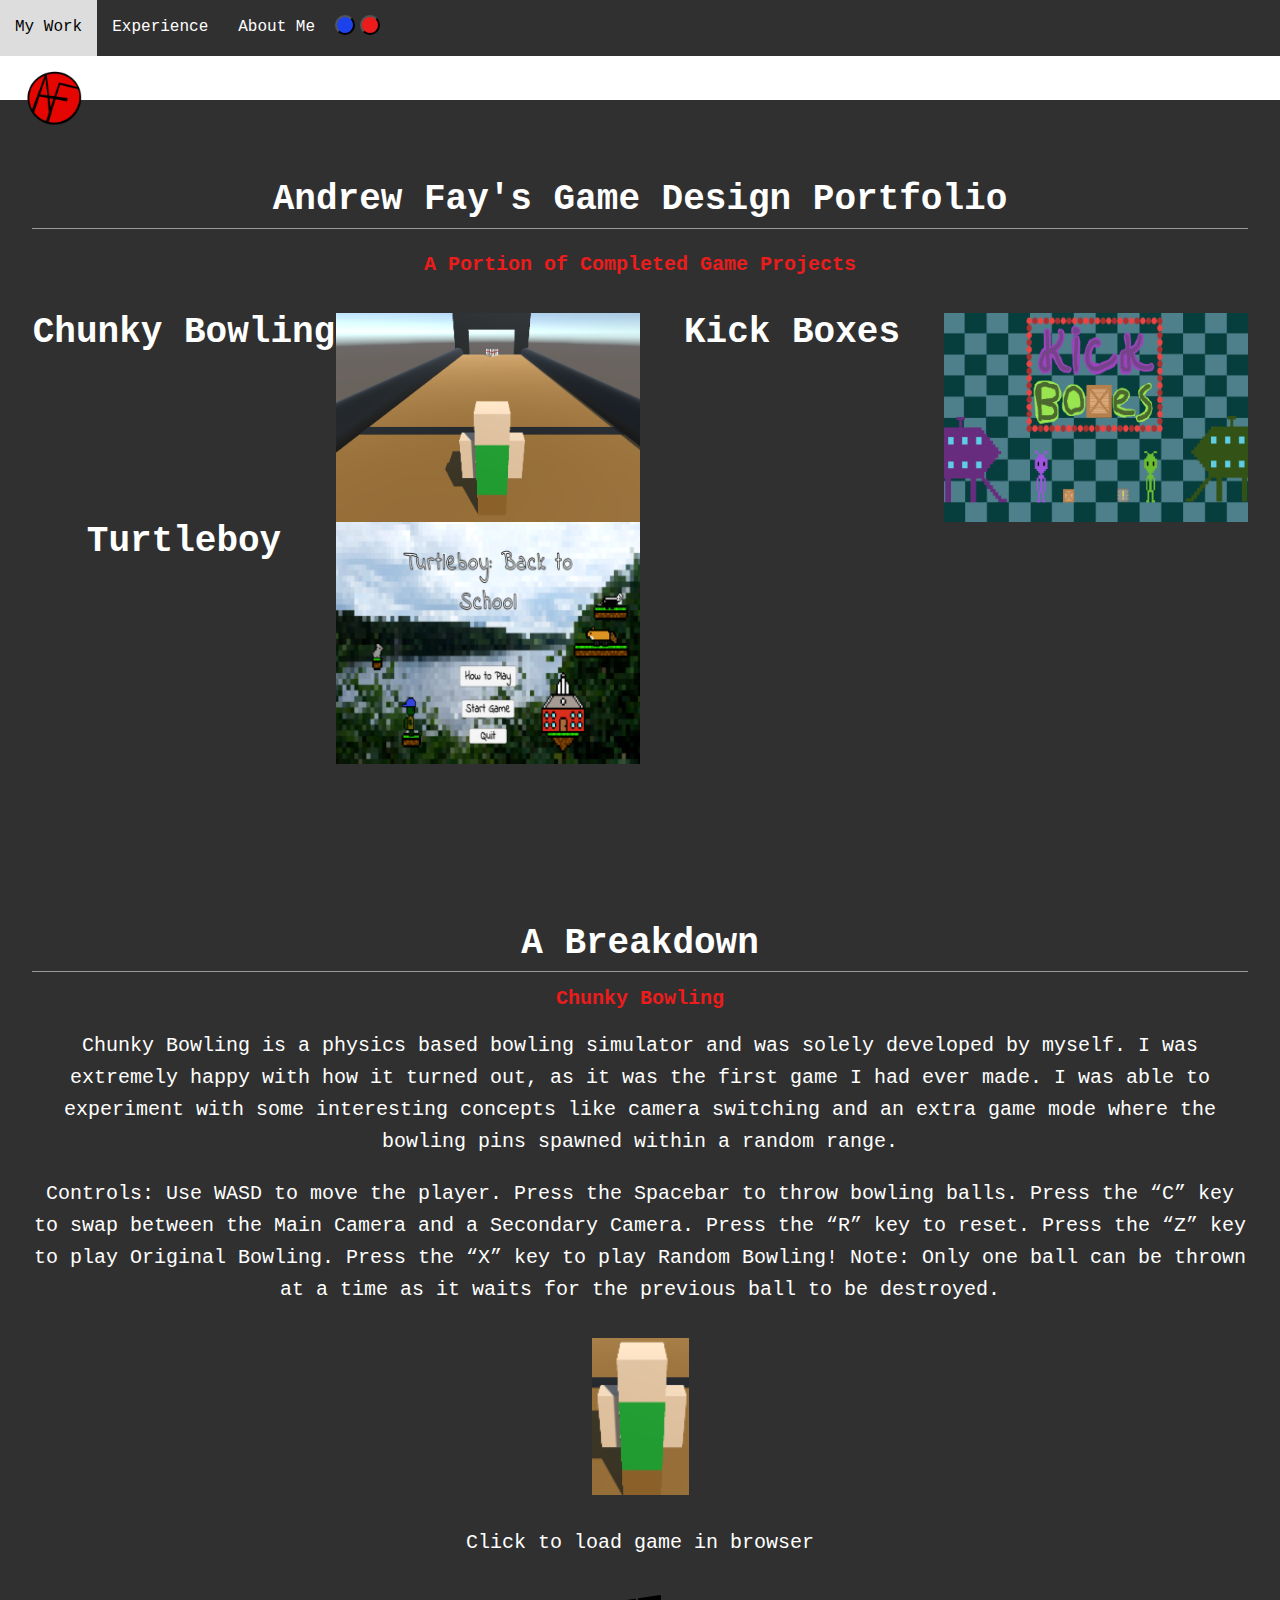
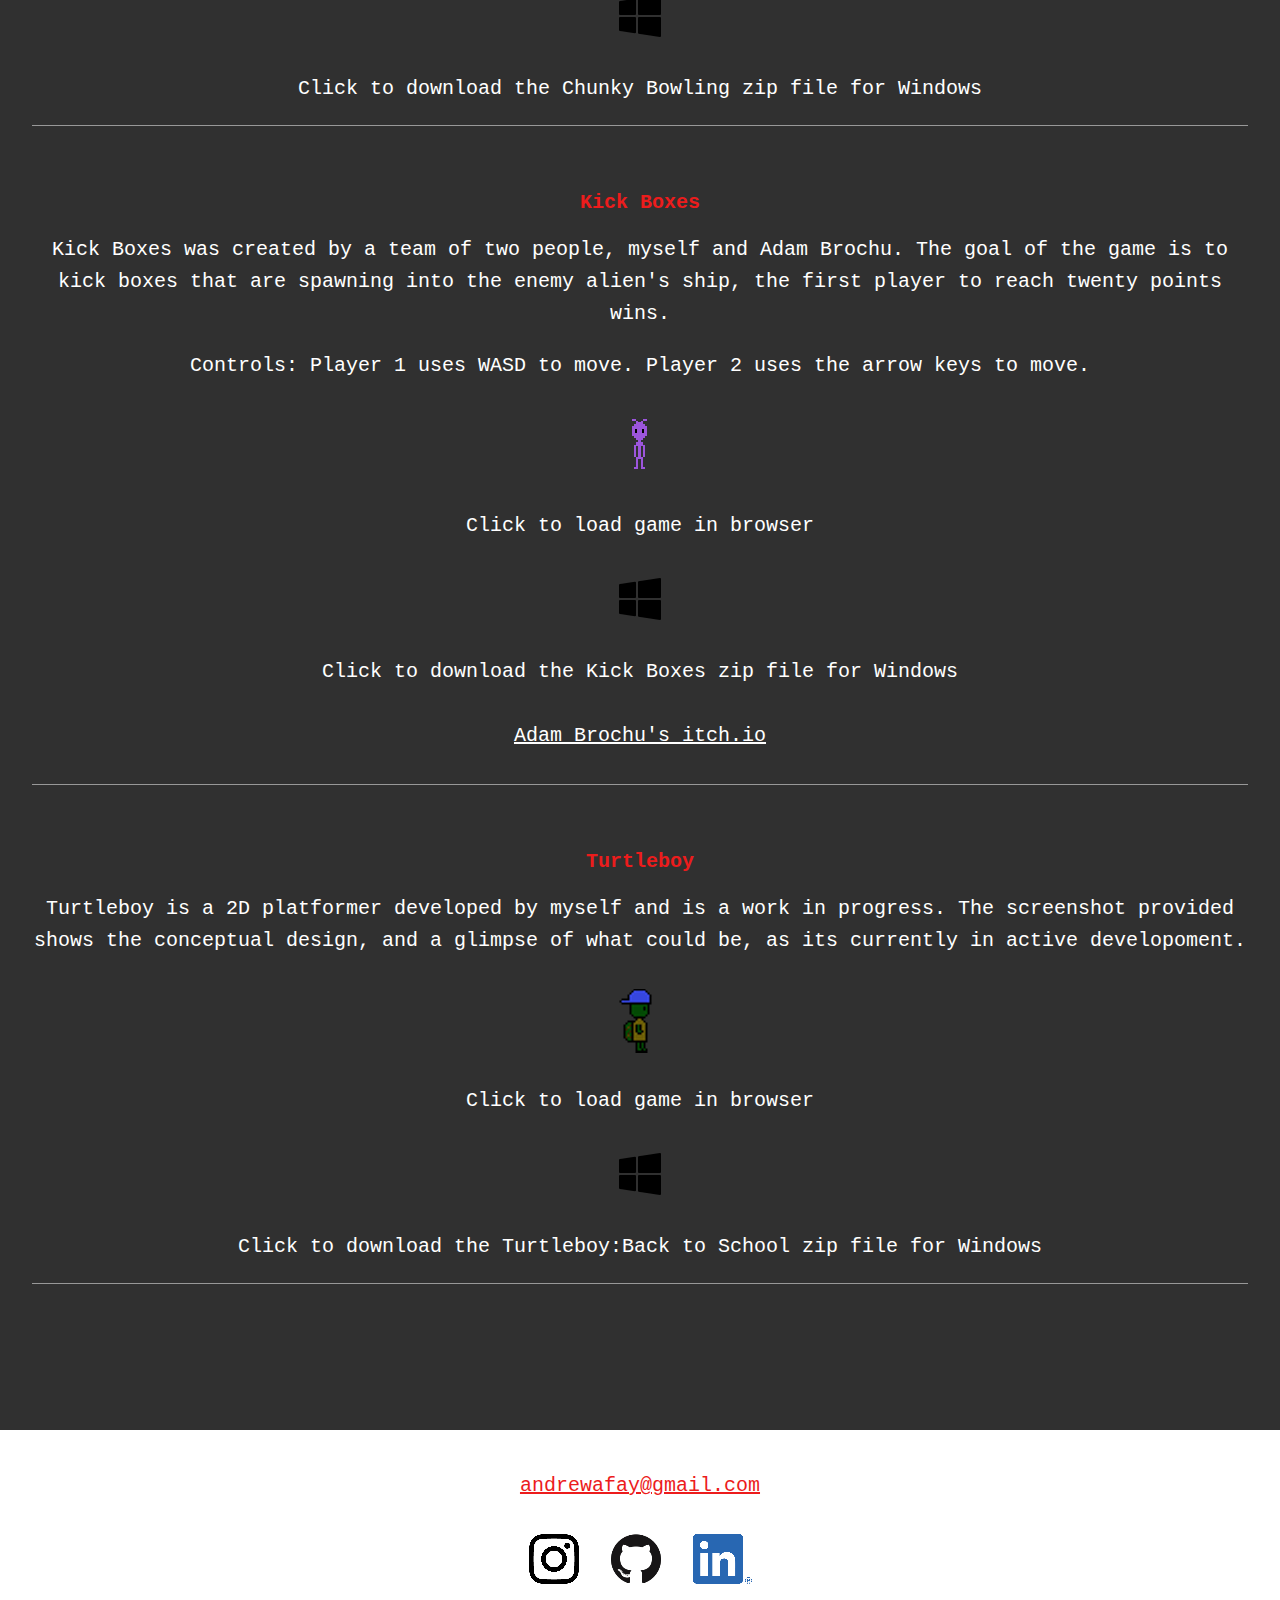
<file: index.html>
<!DOCTYPE html>
<html lang="en">
<head>
    <meta charset="UTF-8">
    <meta http-equiv="X-UA-Compatible" content="IE=edge">
    <meta name="viewport" content="width=device-width, initial-scale=1.0">
    <title>Andrew Fay's Game Design Portfolio</title>

    <link id= "icon" rel = "icon" href = "img/redAF.png">
    <link id= "style" rel="stylesheet" href="style.css">

</head>
<body>
    <header>
        <div id = "nav">
                <a href = "index.html" class = "navLink">My Work</a></li>
                <a href = "experiences.html" class = "navLink">Experience</a></li>
                <a href = "about.html" class = "navLink">About Me</a></li>
                
                
                <button id="blueButton" onClick = "swapStyleSheetBlue('blue.css')"></button>
                <button id="redButton" onClick = "swapStyleSheetRed('style.css')"></button>
        </div>
        <div class= "logo">
            <img id="red" src="img/redAF.png" alt ="logo">
            <img id="blue" src="img/blueAF.png" alt ="logo">
        </div>
    </header>

     <!--My Work-->
     <section class= "myWork" id = "work">
        <h2 class = "sectionTitle sectionTitleWork">Andrew Fay's Game Design Portfolio</h2>
        <p class = "sectionSubtitleWork">A Portion of Completed Game Projects</p>

        <div class="portfoliopics">
             <!--Portfolio picture 01-->
             <h2 class = "sectionTitle sectionTitleGame">Chunky Bowling</h2>
             <a href="#" class="portitem">
                <img src="img/Chunky.png" alt="ChunkyBowling" class="portimagechunk">
            </a>
            
            <!--Portfolio picture 02-->
            <h2 class = "sectionTitle sectionTitleGame">Kick Boxes</h2>
            <a href="#" class="portitem">
                <img src="img/Kick.png" alt="KickBoxes" class="portimage">
            </a>

            <!--Portfolio picture 03-->
            <h2 class = "sectionTitle sectionTitleGame">Turtleboy</h2>
            <a href="#" class="portitem">
                <img src="img/Turtleboy_Main_630x500.png" alt="Turtleboy" class="portimage">
            </a>

        </div>

    </section>

    <section class = "experiences" id= "experiences">
        <h2 class = "sectionTitle sectionTitleDescription">A Breakdown</h2>
        <div class ="experiences">
            
            <div class = "experience">
                <div class = "colorTitle">
                    <h3>Chunky Bowling</h3>
                </div>
                <p>Chunky Bowling is a physics based bowling simulator and was solely developed by myself. I was extremely happy with how it turned out, as it was the first game I had ever made. I was able to experiment with some interesting concepts like camera switching and an extra game mode where the bowling pins spawned within a random range.</p>
                <p></p>
                <p>Controls: Use WASD to move the player. Press the Spacebar to throw bowling balls. Press the “C” key to swap between the Main Camera and a Secondary Camera. Press the “R” key to reset. Press the “Z” key to play Original Bowling. Press the “X” key to play Random Bowling! Note: Only one ball can be thrown at a time as it waits for the previous ball to be destroyed.</p>
                <a href="https://afaymats.itch.io/chunky-bowling" class = "socialList"><img src="img/Bowl.png" alt="Chunky Bowling"></a>
                <p>Click to load game in browser</p>
                <a href="Chunky_Bowling_WIN.zip"class = "socialList"><img src="img/windows.png" alt="Chunky Bowling Download"></a>
                <p>Click to download the Chunky Bowling zip file for Windows</p>
                <p></p>
                <h2 class = "sectionTitle sectionTitleDescription"></h2>
            </div>

            <div class = "experience">
                <div class = "colorTitle">
                    <h3>Kick Boxes</h3>
                </div>
                <p>Kick Boxes was created by a team of two people, myself and Adam Brochu. The goal of the game is to kick boxes that are spawning into the enemy alien's ship, the first player to reach twenty points wins.</p>
                <p></p>
                <p>Controls: Player 1 uses WASD to move. Player 2 uses the arrow keys to move.</p>
                <a href="https://afaymats.itch.io/kick-boxes" class = "socialList"><img src="img/purple_player_down.png" alt="Kick Boxes"></a>
                <p>Click to load game in browser</p>
                <a href="Kick_Boxes_WIN.zip"class = "socialList"><img src="img/windows.png" alt="Kick Boxes"></a>
                <p>Click to download the Kick Boxes zip file for Windows</p>
                <a href="https://wildodyssey.itch.io/" class = "socialList">Adam Brochu's itch.io</a>
                <p></p>
                <h2 class = "sectionTitle sectionTitleDescription"></h2>
            </div>

            <div class = "experience">
                <div class = "colorTitle">
                    <h3>Turtleboy</h3>
                </div>
                <p>Turtleboy is a 2D platformer developed by myself and is a work in progress. The screenshot provided shows the conceptual design, and a glimpse of what could be, as its currently in active developoment.</p>
                <a href="https://afaymats.itch.io/turtleboy-back-to-school" class = "socialList"><img src="img/Turtleboy_sprite-bicubic.png" alt="Turtleboy"></a>
                <p>Click to load game in browser</p>
                <a href="Turtleboy_WIN.zip"class = "socialList"><img src="img/windows.png" alt="Turtleboy"></a>
                <p>Click to download the Turtleboy:Back to School zip file for Windows</p>
                <p></p>
                <h2 class = "sectionTitle sectionTitleDescription"></h2>
            </div>

        </div>
    </section>
    <!--Footer-->
    <footer>
        <a href = "mailto:andrewafay@gmail.com" class="footerLink">andrewafay@gmail.com</a>
        <ul class = "socialList">
            <li class = "socialListItem"><a class="socialListLink" href = "https://www.instagram.com/19fay99/" target="_blank"><img src="img/Insta.png" alt="instagram"></a></li>
            <li class = "socialListItem"><a class="socialListLink" href = "https://github.com/19fay99" target="_blank"><img src="img/git.png" alt= "github"></a></li>
            <li class = "socialListItem"><a class="socialListLink" href = "https://www.linkedin.com/in/andrew-fay-matseas-69339a234/" target="_blank"><img src="img/Linkedin.png" alt= "linkedin"></a></li>

        </ul>
    </footer>
    <script src = "script.js"></script>
</body>
</html>
</file>
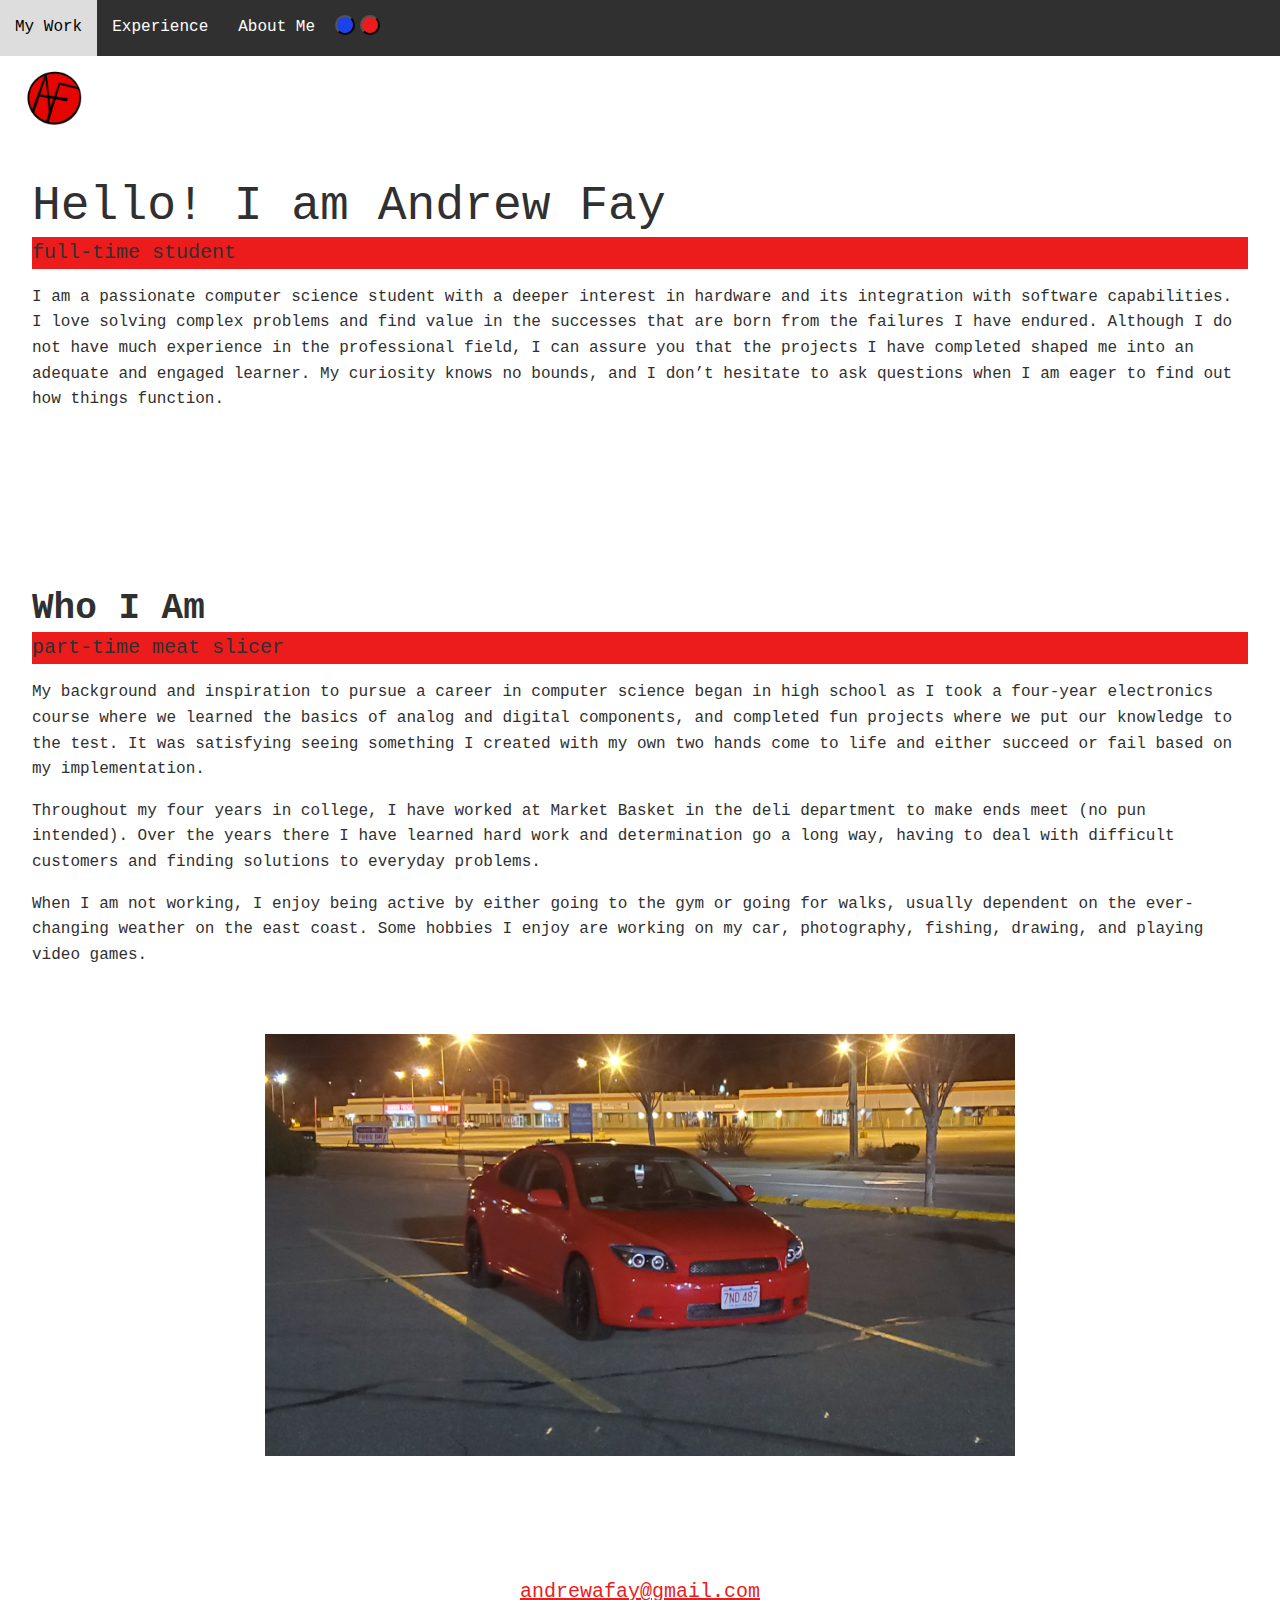
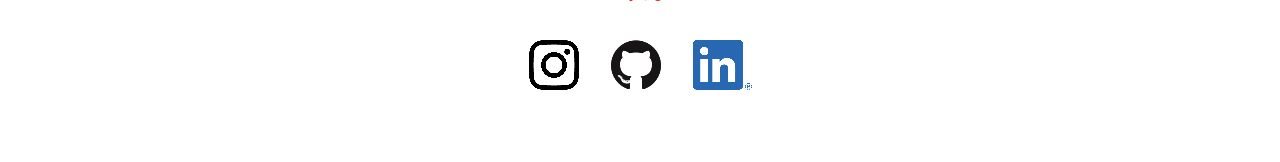
<file: about.html>
<!DOCTYPE html>
<html lang="en">
<head>
    <meta charset="UTF-8">
    <meta http-equiv="X-UA-Compatible" content="IE=edge">
    <meta name="viewport" content="width=device-width, initial-scale=1.0">
    <title>Andrew Fay Home Page</title>

    <link id= "icon" rel = "icon" href = "img/redAF.png">
    <link id= "style" rel="stylesheet" href="style.css">
    
</head>
<body>
    <header>
        <div id = "nav">
                <a href = "index.html" class = "navLink">My Work</a></li>
                <a href = "experiences.html" class = "navLink">Experience</a></li>
                <a href = "about.html" class = "navLink">About Me</a></li>
                
                
                <button id="blueButton" onClick = "swapStyleSheetBlue('blue.css')"></button>
                <button id="redButton" onClick = "swapStyleSheetRed('style.css')"></button>
        </div>
        <div class= "logo">
            <img id="red" src="img/redAF.png" alt ="logo">
            <img id="blue" src="img/blueAF.png" alt ="logo">
        </div>
    </header>

    <!--Introduction-->
    <section class="Intro" id = "home">
        <!--Applying two class names for easier altering when using the same class name for different html pages-->
        <h1 class = "sectionTitle sectionTitleIntro">
            Hello! I am <strong>Andrew Fay</strong>
        </h1>
        <p class="sectionSubtitle sectionSubtitleIntro">full-time student</p>
        <p class = "para1">I am a passionate computer science student with a deeper interest in hardware and its integration with software capabilities. 
            I love solving complex problems and find value in the successes that are born from the failures I have endured. 
            Although I do not have much experience in the professional field, I can assure you that the projects I have completed shaped me into an adequate and engaged learner. 
            My curiosity knows no bounds, and I don’t hesitate to ask questions when I am eager to find out how things function.</p>
    </section>
    <!--About Me-->
    <section class = "aboutMe" id="about">
        <h2 class = "sectionTitle sectionTitleAbout"> Who I Am</h2>
        <p class = "sectionSubtitle sectionSubtitleAbout">part-time meat slicer</p>

        <div class="aboutMeBody">
            <p class = "para2"> My background and inspiration to pursue a career in computer science began in high school as I took a four-year electronics course where we learned the basics of analog and digital components, 
                and completed fun projects where we put our knowledge to the test. 
                It was satisfying seeing something I created with my own two hands come to life and either succeed or fail based on my implementation.
            </p>
            <p class = "para3"> Throughout my four years in college, I have worked at Market Basket in the deli department to make ends meet (no pun intended). 
                Over the years there I have learned hard work and determination go a long way, having to deal with difficult customers and finding solutions to everyday problems. 
            </p>
            <p class = "para4"> When I am not working, I enjoy being active by either going to the gym or going for walks, usually dependent on the ever-changing weather on the east coast. 
                Some hobbies I enjoy are working on my car, photography, fishing, drawing, and playing video games.
            </p>
        </div>
     <img src="img/Scion.jpg" alt="Andrew's car" id="car">
</section>

    <!--Footer-->
    <footer>
        <a href = "mailto:andrewafay@gmail.com" class="footerLink">andrewafay@gmail.com</a>
        <ul class = "socialList">
            <li class = "socialListItem"><a class="socialListLink" href = "https://www.instagram.com/19fay99/" target="_blank"><img src="img/Insta.png" alt="instagram"></a></li>
            <li class = "socialListItem"><a class="socialListLink" href = "https://github.com/19fay99" target="_blank"><img src="img/git.png" alt= "github"></a></li>
            <li class = "socialListItem"><a class="socialListLink" href = "https://www.linkedin.com/in/andrew-fay-matseas-69339a234/" target="_blank"><img src="img/Linkedin.png" alt= "linkedin"></a></li>
        </ul>
    </footer>
    <script src = "script.js"></script>
</body>
</html>
</file>
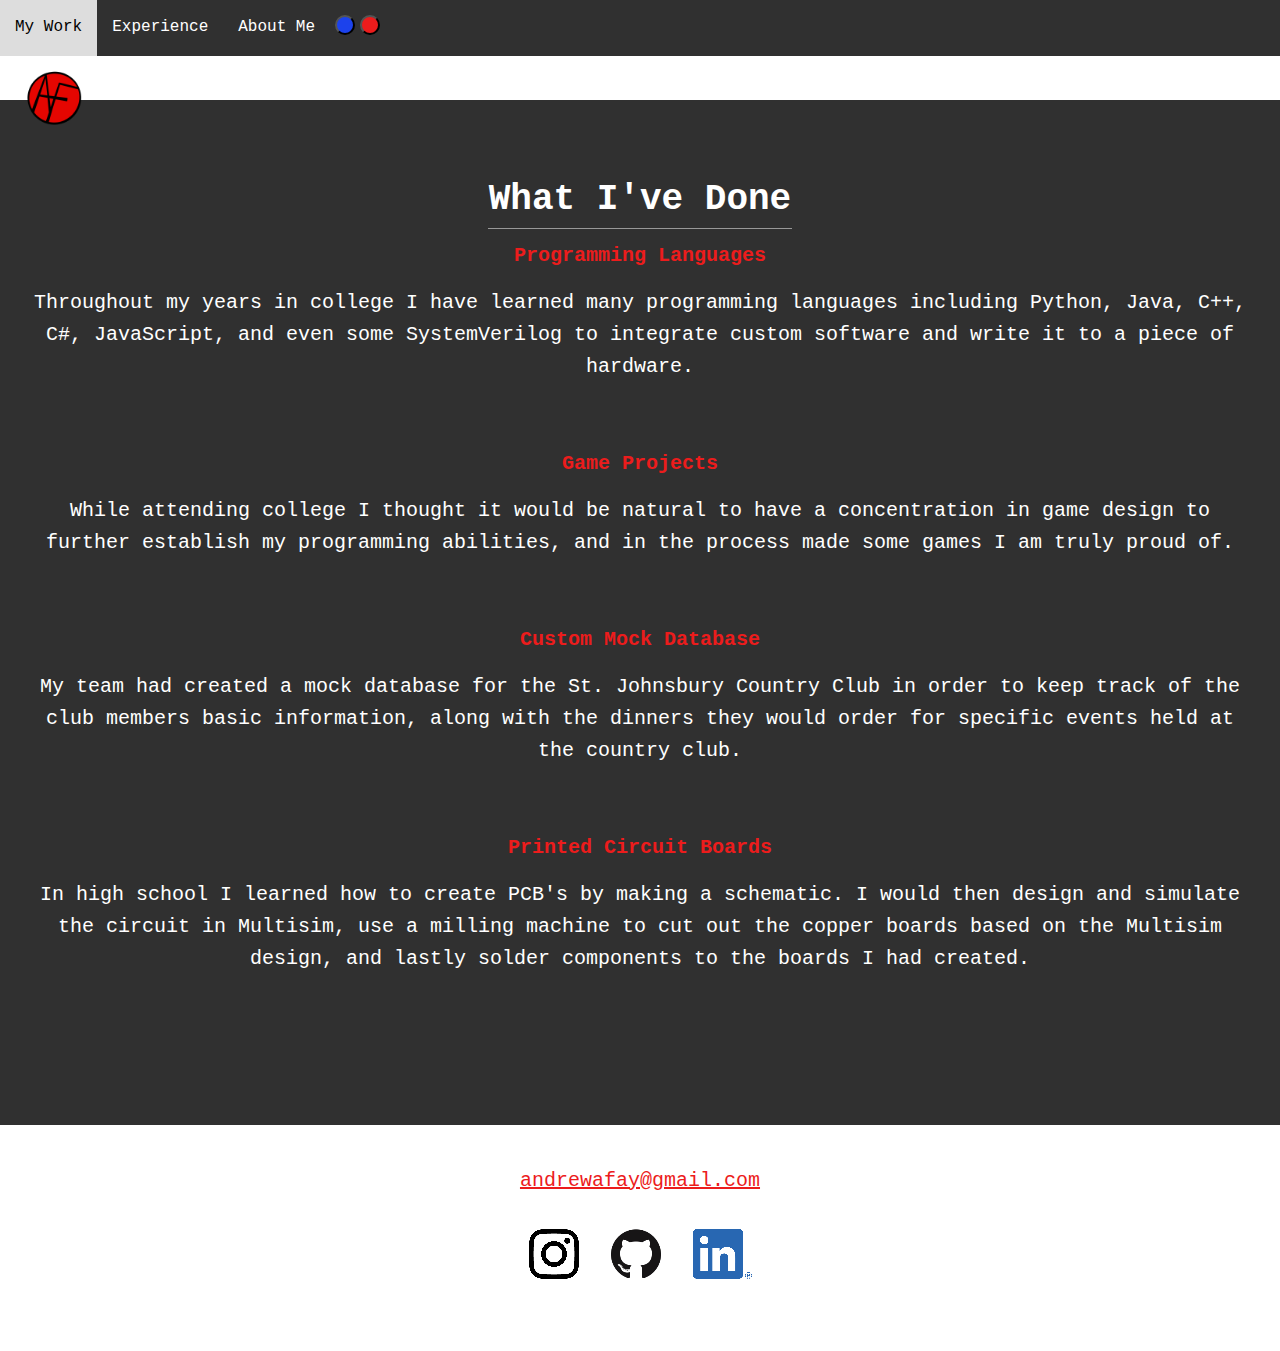
<file: experiences.html>
<!DOCTYPE html>
<html lang="en">
<head>
    <meta charset="UTF-8">
    <meta http-equiv="X-UA-Compatible" content="IE=edge">
    <meta name="viewport" content="width=device-width, initial-scale=1.0">
    <title>Andrew Fay's Experience</title>

    <link id= "icon" rel = "icon" href = "img/redAF.png">
    <link id= "style" rel="stylesheet" href="style.css">

</head>
<body>
    <header>
        <div id = "nav">
                <a href = "index.html" class = "navLink">My Work</a></li>
                <a href = "experiences.html" class = "navLink">Experience</a></li>
                <a href = "about.html" class = "navLink">About Me</a></li>
                
                
                <button id="blueButton" onClick = "swapStyleSheetBlue('blue.css')"></button>
                <button id="redButton" onClick = "swapStyleSheetRed('style.css')"></button>
        </div>
        <div class= "logo">
            <img id="red" src="img/redAF.png" alt ="logo">
            <img id="blue" src="img/blueAF.png" alt ="logo">
        </div>
    </header>
    
    <!--What I've Done-->
    <section class = "experiences" id= "experiences">
        <h2 class = "sectionTitle sectionTitleExperience">What I've Done</h2>
        <div class ="experiences">
            
            <div class = "experience">
                <div class = "colorTitle">
                    <h3>Programming Languages</h3>
                </div>
                <p>Throughout my years in college I have learned many programming languages including Python, Java, C++, C#, JavaScript, and even some SystemVerilog to integrate custom software and write it to a piece of hardware.</p>
            </div>

            <div class = "experience">
                <div class = "colorTitle">
                    <h3>Game Projects</h3>
                </div>
                <p>While attending college I thought it would be natural to have a concentration in game design to further establish my programming abilities, and in the process made some games I am truly proud of.</p>
            </div>

            <div class = "experience">
                <div class = "colorTitle">
                    <h3>Custom Mock Database</h3>
                </div>
                <p>My team had created a mock database for the St. Johnsbury Country Club in order to keep track of the club members basic information, along with the dinners they would order for specific events held at the country club.</p>
            </div>

            <div class = "experience">
                <div class = "colorTitle">
                    <h3>Printed Circuit Boards</h3>
                </div>
                <p>In high school I learned how to create PCB's by making a schematic. I would then design and simulate the circuit in Multisim, use a milling machine to cut out the copper boards based on the Multisim design, 
                    and lastly solder components to the boards I had created.</p>
            </div>

        </div>
    </section>

    <!--Footer-->
    <footer>
        <a href = "mailto:andrewafay@gmail.com" class="footerLink">andrewafay@gmail.com</a>
        <ul class = "socialList">
            <li class = "socialListItem"><a class="socialListLink" href = "https://www.instagram.com/19fay99/" target="_blank"><img src="img/Insta.png" alt="instagram"></a></li>
            <li class = "socialListItem"><a class="socialListLink" href = "https://github.com/19fay99" target="_blank"><img src="img/git.png" alt= "github"></a></li>
            <li class = "socialListItem"><a class="socialListLink" href = "https://www.linkedin.com/in/andrew-fay-matseas-69339a234/" target="_blank"><img src="img/Linkedin.png" alt= "linkedin"></a></li>
        </ul>
    </footer>
    <script src = "script.js"></script>
</body>
</html>
</file>
<file: style.css>
/*Universal box sizing*/
*,
*::before,
*::after{
    box-sizing: border-box;
}
/*I had to look up how to do this in an attempt to not have to keep re-defining the same color, font size, and font type repeatedly*/
/*Pre-defining variables for easy swap in and out of colors along with font sizes*/
/*Allows easy application of css style to each webpage with a consistent color scheme in my opinion*/
/*By doinng this I also believe it to have made my life much easier when swapping style sheets on the fly with my JavaScript code*/
:root{
    --ff-primary: Courier;
    --ff-secondary:monospace;

    --fw-reg: 300;
    --fw-bold:900;

    --clr-light: #fff;
    --clr-dark: #303030;
    --clr-accent: #ec1c1c;

    --fs-h1:48px;
    --fs-h2:36px;
    --fs-h3:20px;
    --fs-body:16px;
}

#nav{
    background-color: var(--clr-dark);
    position: fixed; 
    width: 100%;
    transition: top 0.3s;
    top:-10x;
    z-index: 1;
}

#nav a {
    float: left;
    display: block;
    color: white;
    text-align: center;
    padding: 15px;
    text-decoration: none;
  }
  
  #nav a:hover {
    background-color: #ddd;
    color: black;
  }

a, a:link, a:visited {
    color:var(--clr-light);
  }

body{
    background:var(--clr-light);
    color:var(--clr-dark);
    margin:0;
    font-family:var(--ff-primary);
    font-size:var(--fs-body);
    line-height:1.6;

}

section{
    padding:80px 32px;
}

img{
    display:block;
    max-width:100%;
}

h1, h2, h3{
    line-height: 1.1;
    margin:0;
}

h1{font-size:var(--fs-h1)}
h2{font-size:var(--fs-h2)}
h3{font-size:var(--fs-h3)}

.sectionTitle{
    margin-bottom: 4px;
}

.sectionTitleIntro{
    font-weight: var(--fw-reg);
}

.sectionSubtitle{
    margin:0;
    font-size:var(--fs-h3);
}

.sectionSubtitleIntro, .sectionSubtitleAbout{
    background:var(--clr-accent);
    font-family:var(--ff-secondary);
}

.experiences{
    background-color:var(--clr-dark);
    background-image:url();
    background-size:cover;
    color:var(--clr-light);
    text-align:center;
}

.sectionTitleExperience::after{
    content: " ";
    display:block;
    width:25%;
    height: 1px;
    margin: 8px auto 16px;
    background:var(--clr-light);
    opacity:0.5;
}

.sectionTitleGame::after{
    content: " ";
}

.sectionTitleDescription::after{
    content: " ";
    display:block;
    height: 1px;
    margin: 8px auto 16px;
    background:var(--clr-light);
    opacity:0.5;
}

.sectionTitleWork::after{
    content: " ";
    display:block;
    height: 1px;
    margin: 8px auto 16px;
    background:var(--clr-light);
    opacity:0.5;
}

footer{
    background:var(--clr-light);
    color:var(--clr-accent);
    text-align:center;
    padding:40px 0;

}

.footerLink:link{
    font-size: var(--fs-h3);
    color:var(--clr-accent);
    justify-content: center;
}

.socialList{
    list-style:none;
    display:flex;
    justify-content:center;
    margin:32px 0;
    padding:0;
    color:var(--clr-accent);
}

.socialListItem{
  margin: 0 16px;

}

#blueButton{
    background-color:  #1c42ec;
    border-radius: 12px;
    width: 20px;
    height: 20px;
    border-color: black;
    position: relative;
    top:15px;
    left:5px;
}

#blueButton:hover{
    cursor: pointer;
    border-color: #ddd;
    color: black;
}

#redButton{
    background-color: #ec1c1c;
    border-radius: 12px;
    width: 20px;
    height: 20px;
    border-color: black;
    position: relative;
    top:15px
}

#redButton:hover{
    cursor: pointer;
    border-color: #ddd;
    color: black;
}

p.para1{
    font-family:var(--ff-secondary);
}

.aboutMeBody{
    font-family:var(--ff-secondary);
}

#red{
    width:100px;
    height: auto;
    position:relative;
    top:50px;
}

#blue{
    width:100px;
    height: auto;
    display:none;
    position:relative;
    top:50px;
}

#car{
    width:750px;
    height: auto;
    display: block;
    margin-left: auto;
    margin-right: auto;
    padding-top: 50px;
}

.experience{
    padding-bottom: 50px;
    font-size: 20px;
}

.sectionSubtitleWork{
    color: var(--clr-accent);
    font-weight: var(--fw-bold);
    margin-bottom: 32px;
}

.myWork{
    background-color:var(--clr-dark);
    color:var(--clr-light);
    text-align: center;
    font-size: 20px;
}

.portfoliopics{
    display:grid;
    grid-template-columns: repeat(auto-fit, minmax(300px, 1fr));
    border-radius: 8px;

}

.portitem{
    background:var(--clr-accent);
    overflow: hidden;
}

.portimage{
    width: auto;
    height: 100%;
    transition: transform 750ms cubic-bezier(.5, 0, .5, 1);
    opacity: 250ms linear;
}

.portimagechunk{
    width: 100%;
    height: 100%;
    transition: transform 750ms cubic-bezier(.5, 0, .5, 1);
    opacity: 250ms linear;
}

.portimage:hover{
    transform: scale(1.2);
    opacity: .5;
}

.portimagechunk:hover{
    transform: scale(1.2);
    opacity: .5;
}

#reportTitle{
    position:relative;
    top:60px;
    text-align: center;
}

.colorTitle{
    color: var(--clr-accent);
}
</file>
